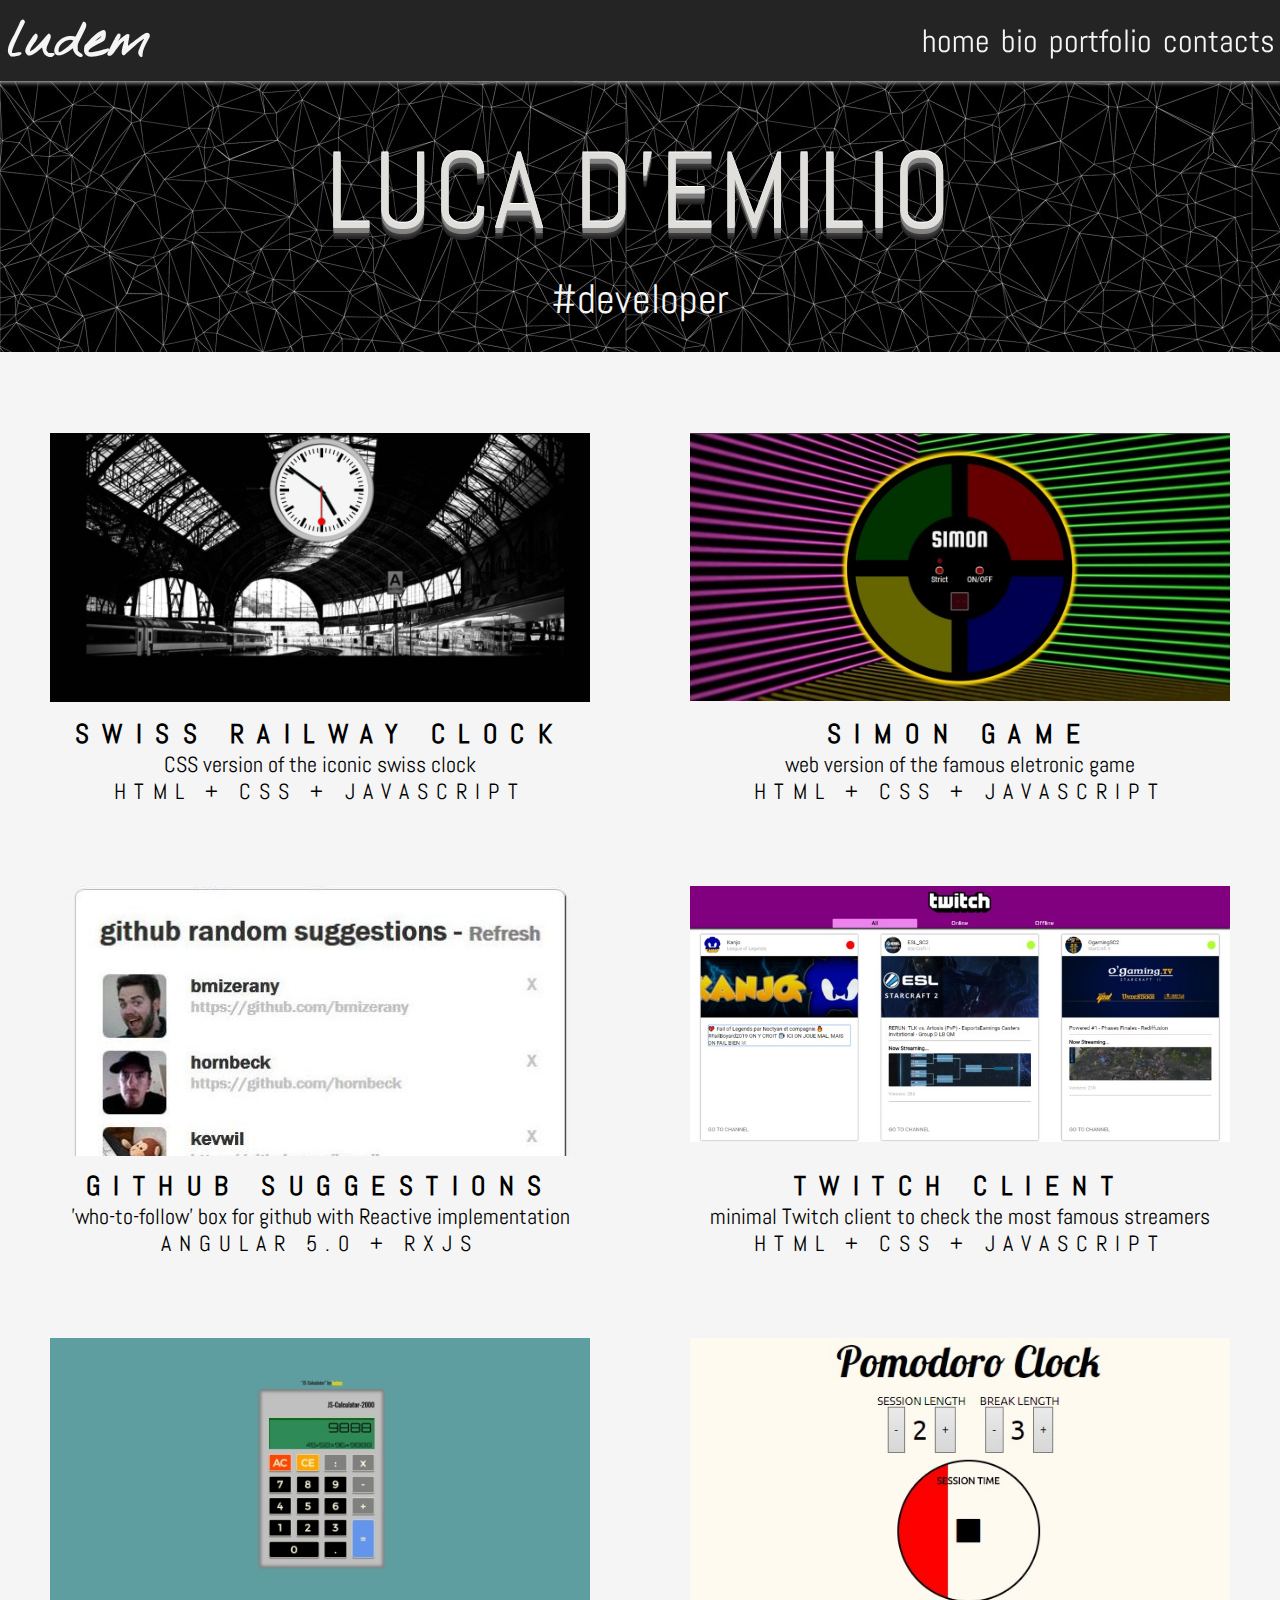
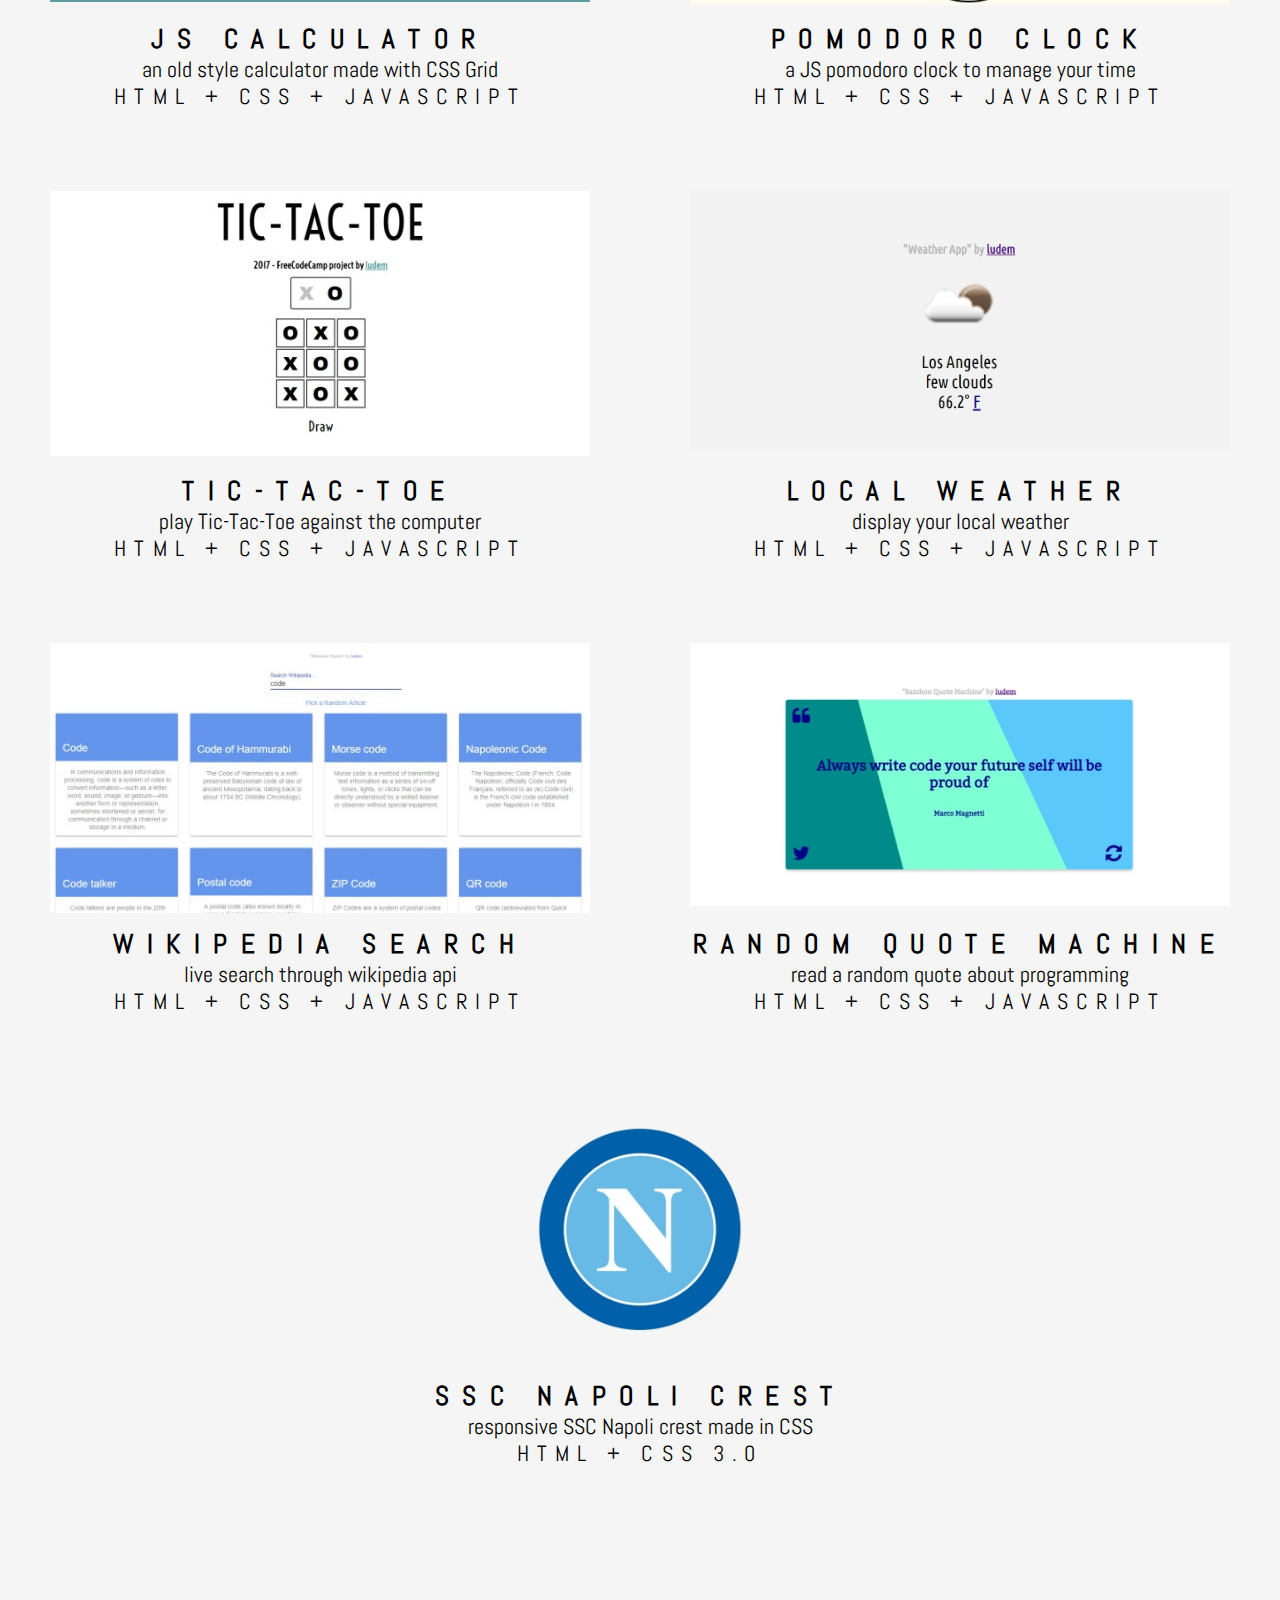
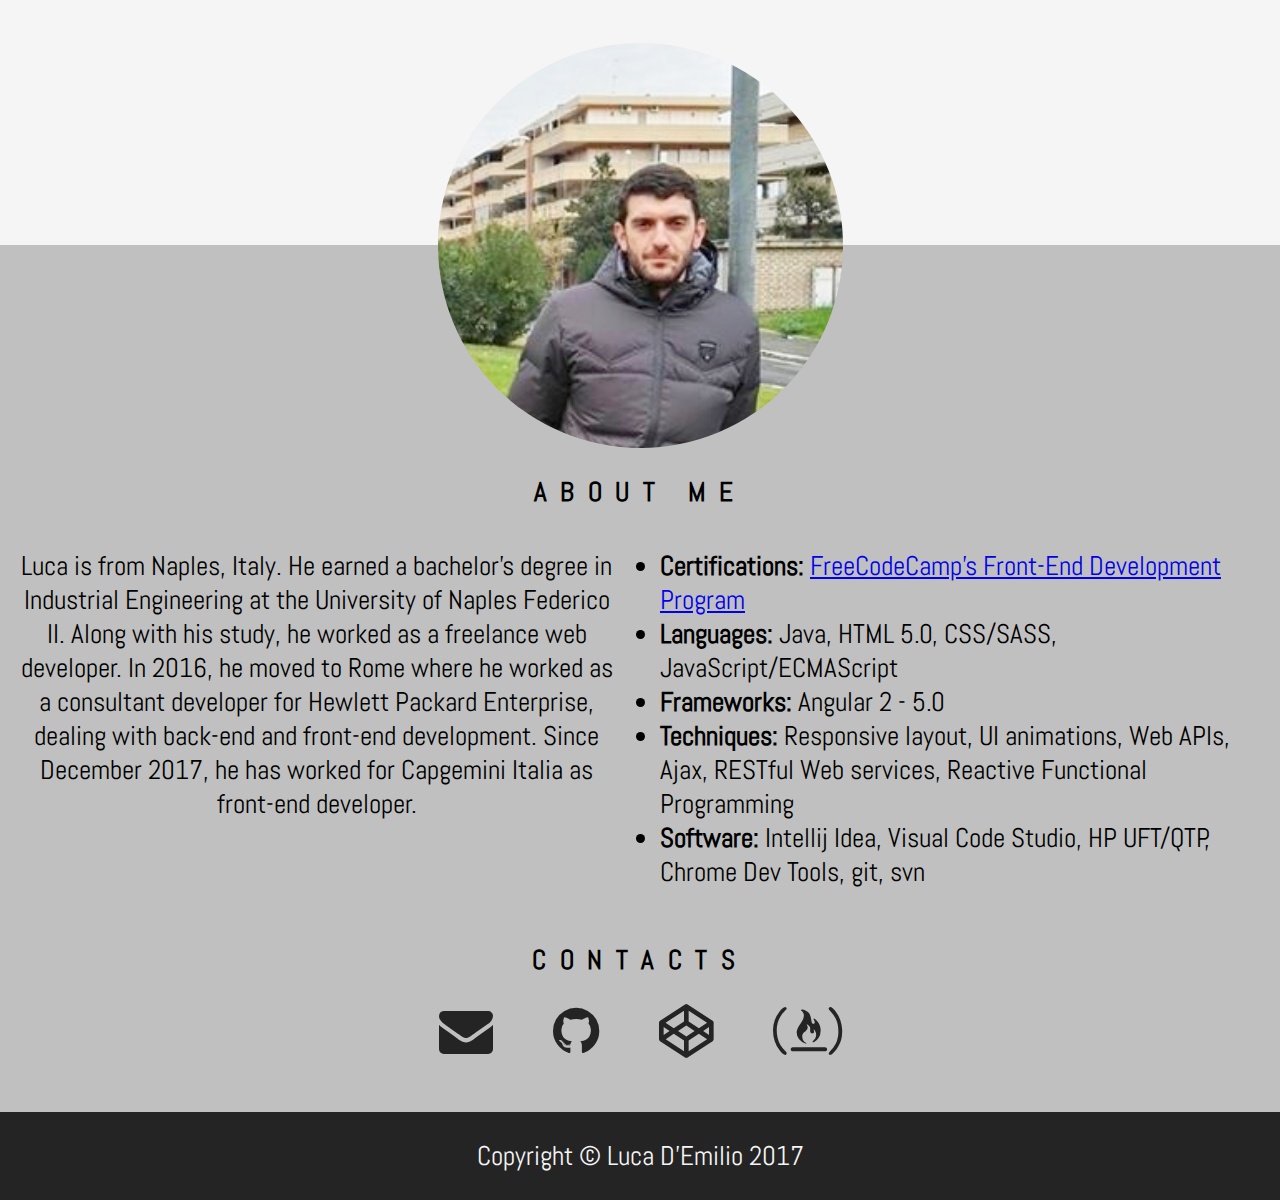
<file: index.html>
<!DOCTYPE html>
<html>

<head>
    <title>Luca D'Emilio</title>
    <link rel="stylesheet" href="style.css">
    <link href="https://fonts.googleapis.com/css?family=Nothing+You+Could+Do|Abel" rel="stylesheet">
    <link rel="stylesheet" href="https://cdnjs.cloudflare.com/ajax/libs/font-awesome/4.7.0/css/font-awesome.min.css">
</head>

<body>
    <header>
        <h1 id="ludem">ludem</h1>
        <ul class="menu">
            <li><a href="#top">home</a></li>
            <li><a href="#bio">bio</a></li>
            <li><a href="#portfolio">portfolio</a></li>
            <li><a href="#contacts">contacts</a></li>
        </ul>
    </header>
    <div class="mainContent">
        <div id="titleSection">
            <h1 class="title elegantshadow">Luca D'Emilio</h1>
            <p class="hashtags">#developer</p>
        </div>
        <div id="portfolio">
                <div class="thumbnailContainer">
                    <div class="thumbnail">
                        <a href="https://ludem.github.io/jsclock/">
                            <img class="thumbnailImg" src="images/jsclock.gif">
                            <div class="viewProject">
                                <p>VIEW PROJECT</p>
                            </div>
                        </a>
                    </div>
                    <p class="projectTitle">Swiss Railway Clock</p>
                    <p class="projectSubtitle">CSS version of the iconic swiss clock</p>
                    <p class="projectTechnologies">HTML + CSS + JAVASCRIPT</p>
                </div>
            <div class="thumbnailContainer">
                <div class="thumbnail">
                    <a href="https://ludem.github.io/simon/"><img class="thumbnailImg" src="images/simon.jpg">  
                        <div class="viewProject">
                            <p>VIEW PROJECT</p>
                        </div>
                    </a>
                </div>
                <p class="projectTitle">Simon Game</p>
                <p class="projectSubtitle">web version of the famous eletronic game</p>
                <p class="projectTechnologies">HTML + CSS + JAVASCRIPT</p>
            </div>
            <div class="thumbnailContainer">
                <div class="thumbnail">
                    <a href="https://reactive-github-random-users.stackblitz.io"><img class="thumbnailImg" src="images/suggestion.jpg">  
                        <div class="viewProject">
                            <p>VIEW PROJECT</p>
                        </div>
                    </a>
                </div>
                <p class="projectTitle">Github Suggestions</p>
                <p class="projectSubtitle">'who-to-follow' box for github with Reactive implementation</p>
                <p class="projectTechnologies">ANGULAR 5.0 + RXJS</p>
            </div>
            <div class="thumbnailContainer">
                <div class="thumbnail">
                    <a href="https://ludem.github.io/twitchclient/"><img class="thumbnailImg" src="images/twitch.jpg">  
                            <div class="viewProject">
                                <p>VIEW PROJECT</p>
                            </div>
                    </a>
                </div>
                <p class="projectTitle">Twitch client</p>
                <p class="projectSubtitle">minimal Twitch client to check the most famous streamers</p>
                <p class="projectTechnologies">HTML + CSS + JAVASCRIPT</p>
            </div>
            <div class="thumbnailContainer">
                <div class="thumbnail">
                    <a href="https://ludem.github.io/js-calculator/"><img class="thumbnailImg" src="images/calculator.jpg">  
                        <div class="viewProject">
                            <p>VIEW PROJECT</p>
                        </div>
                    </a>
                </div>
                <p class="projectTitle">JS Calculator</p>
                <p class="projectSubtitle">an old style calculator made with CSS Grid</p>
                <p class="projectTechnologies">HTML + CSS + JAVASCRIPT</p>
            </div>
            <div class="thumbnailContainer">
                <div class="thumbnail">
                    <a href="https://ludem.github.io/pomodoro-clock/"><img class="thumbnailImg" src="images/pomodoro.jpg">  
                            <div class="viewProject">
                                <p>VIEW PROJECT</p>
                            </div>
                        </a>
                </div>
                <p class="projectTitle">Pomodoro Clock</p>
                <p class="projectSubtitle">a JS pomodoro clock to manage your time</p>
                <p class="projectTechnologies">HTML + CSS + JAVASCRIPT</p>
            </div>
            <div class="thumbnailContainer">
                <div class="thumbnail">
                    <a href="https://ludem.github.io/tic-tac-toe/">
                        <img class="thumbnailImg" src="images/tictactoe.jpg"> 
                        <div class="viewProject">
                            <p>VIEW PROJECT</p>
                        </div>
                        </a>
                </div>
                <p class="projectTitle">Tic-Tac-Toe</p>
                <p class="projectSubtitle">play Tic-Tac-Toe against the computer</p>
                <p class="projectTechnologies">HTML + CSS + JAVASCRIPT</p>
            </div>
            <div class="thumbnailContainer">
                <div class="thumbnail">
                    <a href="https://ludem.github.io/localweather/"><img class="thumbnailImg" src="images/localweather.jpg">  
                                            <div class="viewProject">
                                                <p>VIEW PROJECT</p>
                                            </div>
                                        </a>
                </div>
                <p class="projectTitle">Local Weather</p>
                <p class="projectSubtitle">display your local weather</p>
                <p class="projectTechnologies">HTML + CSS + JAVASCRIPT</p>
            </div>
            <div class="thumbnailContainer">
                <div class="thumbnail">
                    <a href="https://ludem.github.io/wikisearch/"><img class="thumbnailImg" src="images/wikisearch.jpg">  
                        <div class="viewProject">
                             <p>VIEW PROJECT</p>
                         </div>
                    </a>
                </div>
                <p class="projectTitle">Wikipedia Search</p>
                <p class="projectSubtitle">live search through wikipedia api</p>
                <p class="projectTechnologies">HTML + CSS + JAVASCRIPT</p>
            </div>
            <div class="thumbnailContainer">
                <div class="thumbnail">
                    <a href="https://ludem.github.io/random-quote-machine/"><img class="thumbnailImg" src="images/quotes.jpg">  
                        <div class="viewProject">
                             <p>VIEW PROJECT</p>
                        </div>
                    </a>
                </div>
                <p class="projectTitle">Random Quote Machine</p>
                <p class="projectSubtitle">read a random quote about programming</p>
                <p class="projectTechnologies">HTML + CSS + JAVASCRIPT</p>
            </div>
            <div class="thumbnailContainer">
                <div class="thumbnail">
                    <a href="https://ludem.github.io/sscnapoli-css-logo/"><img class="thumbnailImg" src="images/n.jpg">  
                        <div class="viewProject">
                            <p>VIEW PROJECT</p>
                        </div>
                    </a>
                </div>
                <p class="projectTitle">SSC Napoli crest</p>
                <p class="projectSubtitle">responsive SSC Napoli crest made in CSS</p>
                <p class="projectTechnologies">HTML + CSS 3.0</p>
            </div>
        </div>
        <div id="bio">
            <div class="pic">
            </div>
            <p class="projectTitle">About me</p>
            <div class="info">
                <p>Luca is from Naples, Italy. He earned a bachelor's degree in Industrial Engineering at the University of
                    Naples Federico II. Along with his study, he worked as a freelance web developer. In 2016, he moved to Rome where he worked as a consultant developer
                    for Hewlett Packard Enterprise, dealing with back-end and front-end development.
                    Since December 2017, he has worked for Capgemini Italia as front-end developer.</p>
                <ul>
                    <li><b>Certifications:</b> <a href="https://www.freecodecamp.org/ludem/front-end-certification">FreeCodeCamp's Front-End Development Program</a></li>
                    <li><b>Languages:</b> Java, HTML 5.0, CSS/SASS, JavaScript/ECMAScript</li>
                    <li><b>Frameworks:</b> Angular 2 - 5.0</li>
                    <li><b>Techniques:</b> Responsive layout, UI animations, Web APIs, Ajax, RESTful Web services, Reactive Functional Programming</li>
                    <li><b>Software:</b> Intellij Idea, Visual Code Studio, HP UFT/QTP, Chrome Dev Tools, git, svn</li>
                </ul>
            </div>
            <div id="contacts">
                <p class="projectTitle">Contacts</p>
                <a href="mailto:luca.demil@gmail.com"><i class="fa fa-2x fa-envelope" aria-hidden="true"></i></a>
                <a href="https://github.com/ludem"><i class="fa fa-2x fa-github" aria-hidden="true"></i></a>
                <a href="https://codepen.io/ludem"><i class="fa fa-2x fa-codepen" aria-hidden="true"></i></a>
                <a href="https://www.freecodecamp.org/ludem"><i class="fa fa-2x fa-free-code-camp" aria-hidden="true"></i></a>
            </div>
        </div>
        <footer>
            <p>Copyright © Luca D'Emilio 2017</p>
        </footer>
    </div>
</body>

</html>
</file>
<file: style.css>
/***** COMMON & MEDIA QUERIES*****/

html {
  font-size: 3vmin;
  background: whitesmoke;
}

body * {
  box-sizing: border-box;
  font-family: "Abel", sans-serif;
}

/***** HEADER - FOOTER *****/

header,
footer {
  background: #242424;
}

footer {
  text-align: center;
  color: whitesmoke
}

header {
  position: fixed;
  top: 0;
  left: 0;
  width: 100%;
  height: 3rem;
  z-index: 1000;
  background: #242424;
  box-shadow: 0 0px 4px 2px #999;
  color: whitesmoke;

  display: flex;
  justify-content: space-between;
  align-items: center;
}

/*** MENU SECTION ***/


#ludem {
  margin: 0;
  margin-left: 0.3rem;
  font-size: 2rem;
  font-family: "Nothing You Could Do", cursive;
  letter-spacing: auto;
}

.menu {
  display: flex;
  justify-content: flex-end;
}

.menu li {
  margin: 0.2rem;
  list-style: none;
  font-size: 1.2rem;
}

.menu li a {
  color: whitesmoke;
  text-decoration: none;
}

.menu li a:hover {
  border-bottom: 0.1rem solid whitesmoke;
}

/*** MAIN SECTION ***/

.mainContent {
  position: absolute;
  top: 3rem;
  left: 0;
  width: 100%;
  min-height: calc(100% - 3rem);
  margin: 0;

  display: flex;
  flex-direction: column;
}

/***** TITLE SECTION *****/

#titleSection {
  padding: 1rem 1rem;
  background: url("images/back.jpg");
  height: auto;
  /*background: #242424;*/
  color: whitesmoke;
  display: flex;
  justify-content: center;
  align-items: center;
  flex-direction: column;

}

.title {
  margin: 0.5rem;
  padding: 0;
  font-size: 4rem;
  text-align: center;
  text-transform: uppercase;
  text-rendering: optimizeLegibility;
  font-weight: normal;
  color: #e0dfdc;
  letter-spacing: 0.1rem;

  animation: zoomIn 2s, fadeIn 2s;
}

.hashtags {
  font-size: 1.5rem;
  margin:0;
  padding:0;

  animation: fadeIn 4s;
}




#portfolio {
  margin-top: 2rem;
  display: flex;
  flex-wrap: wrap;
  justify-content: space-around;
  align-items: flex-start;

  flex-grow: 1;
}

.thumbnailContainer {
  position: relative;
  text-align: center;
  min-width: 12rem;
  max-width: 20rem;

  transition: height 0.4s ease-out;
  flex-grow: 1;
  margin: 1rem 0.5rem 2rem 0.5rem;
  font-size: 1.5rem;
}

.thumbnail {
  position: relative;
  width: 100%;
  height: 10rem;
  overflow: hidden;
}

.thumbnail:hover .thumbnailImg {
  filter: grayscale(100%);
  opacity: 0.4;
}

.thumbnailImg {
  width: 100%;
  display: block;
  height: auto;
  transition: filter 0.4s ease-out, opacity 0.4s ease-out;
}

.viewProject {
  margin: 0;
  padding: 1rem;

  position: absolute;
  top: 0;
  opacity: 0;
  display: flex;
  justify-content: center;
  align-items: center;
  height: 100%;
  width: 100%;

  transition: opacity 0.4s ease-out;
  z-index: 2;

  display: flex;
  flex-direction: column;
  justify-content: center;
  align-items: center;
}



.viewProject p {
  border: 0.3rem solid black;
  padding: 1rem;
  font-family: "Abel", sans-serif;
  color: black;
  text-transform: uppercase;
}

.viewProject:hover {
  opacity: 1;
}

.projectTitle {
  margin: 0.5rem 0 0 0;
  padding: 0;
  flex-grow: 1;
  text-align: center;
  font-size: 1rem;
  font-family: "Abel", monospace;
  text-transform: uppercase;
  letter-spacing: 0.5rem;
  font-weight: bold;
}

.projectSubtitle {
  font-size: 0.8rem;
  margin: 0;
}

.projectTechnologies {
  margin: 0;
  font-size: 0.8rem;
  letter-spacing: 0.3rem;
  max-width: 100%;
}

/*** BIO & INFO ****/

#bio {
  margin-top: 12rem;
  padding-bottom: 1rem;
  padding-top: 8rem;
  position: relative;
  height: auto;

  display: flex;
  justify-content: flex-start;
  align-items: center;
  flex-direction: column;

  background: silver;
}

.pic {
  position: absolute;
  left: center;
  top: -7.5rem;
  height: 15rem;
  width: 15rem;
  border-radius: 50%;
  background: #242424;
  background: url('images/biopic.jpg');
  background-size: cover;
  background-position: top;
  margin-bottom: 2rem;
}

.about {
  font-weight: bold;
  text-transform: uppercase;
  font-size: 1.5rem;
  margin: 0.2rem;
  padding: 0;
}

.info {
  display: flex;
  width: 100%;
  padding: 0.5rem;
  justify-content: center;
  align-content: flex-start;
}

.info > * {
  flex: 1;
}

.info > p {
  text-align: center;
}

#contacts i{
  transition: transform 0.3s ease-in-out;
  margin: 1rem;
  color: #242424;
}

#contacts i:hover {
  transform: scale(1.3);
}


/**** ANIMATIONS & EFFECTS *****/
@keyframes zoomIn {
  from {
    transform: scale(0);
  }
  to {
    transform: scale(1);
  }
}

@keyframes fadeIn {
  from {
    opacity: 0;
  }
  
  to {
    opacity: 1;
  }
}

.elegantshadow {
  text-shadow: 0 -1px 0 #fff, 0 1px 0 #848282, 0 3px 0 #838383, 0 5px 0 #838181,
    0 7px 0 #3d3c3c, 0 9px 0 #303030, 0 11px 0 #242424;
}

/*** MEDIA QUERIES ***/
@media screen and (orientation: portrait) {
  html {
    font-size: 2.5vmax;
    background: whitesmoke;
  }

  .info {
    flex-direction: column;
  }
}
</file>
